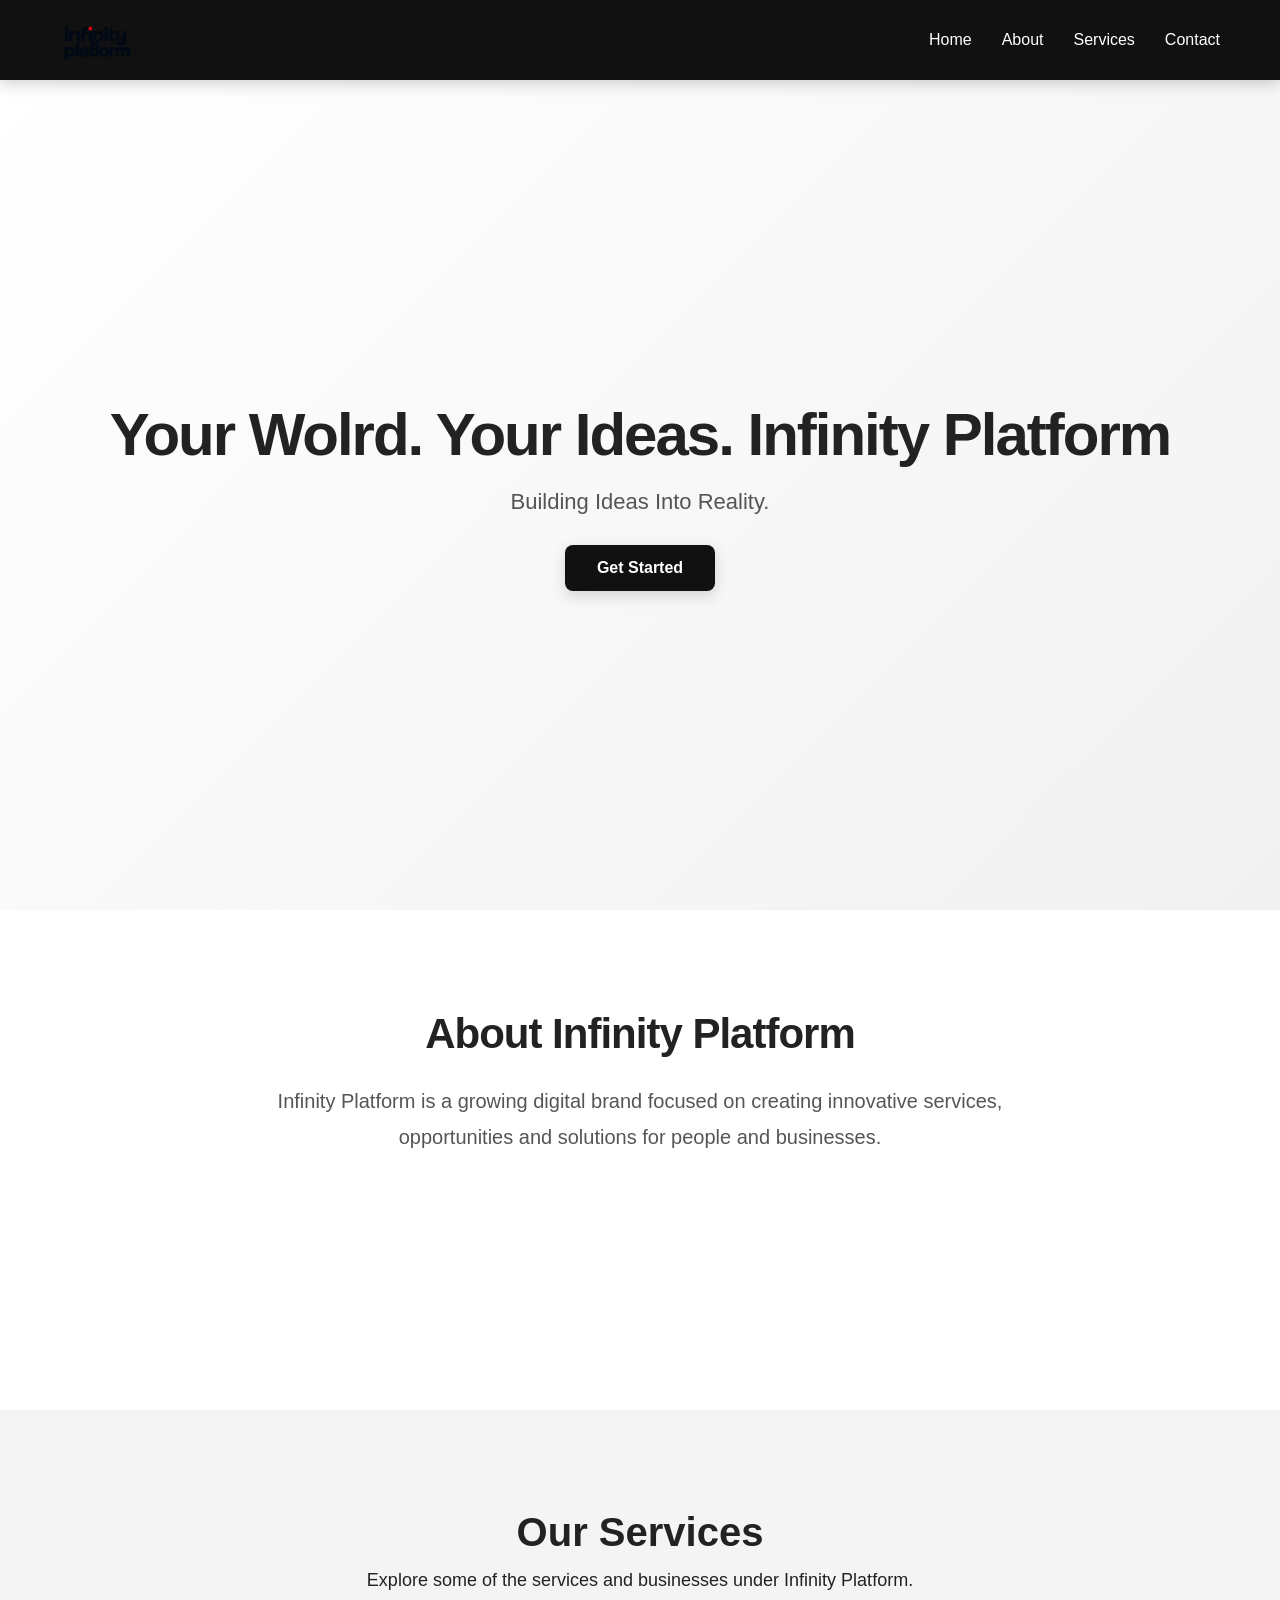
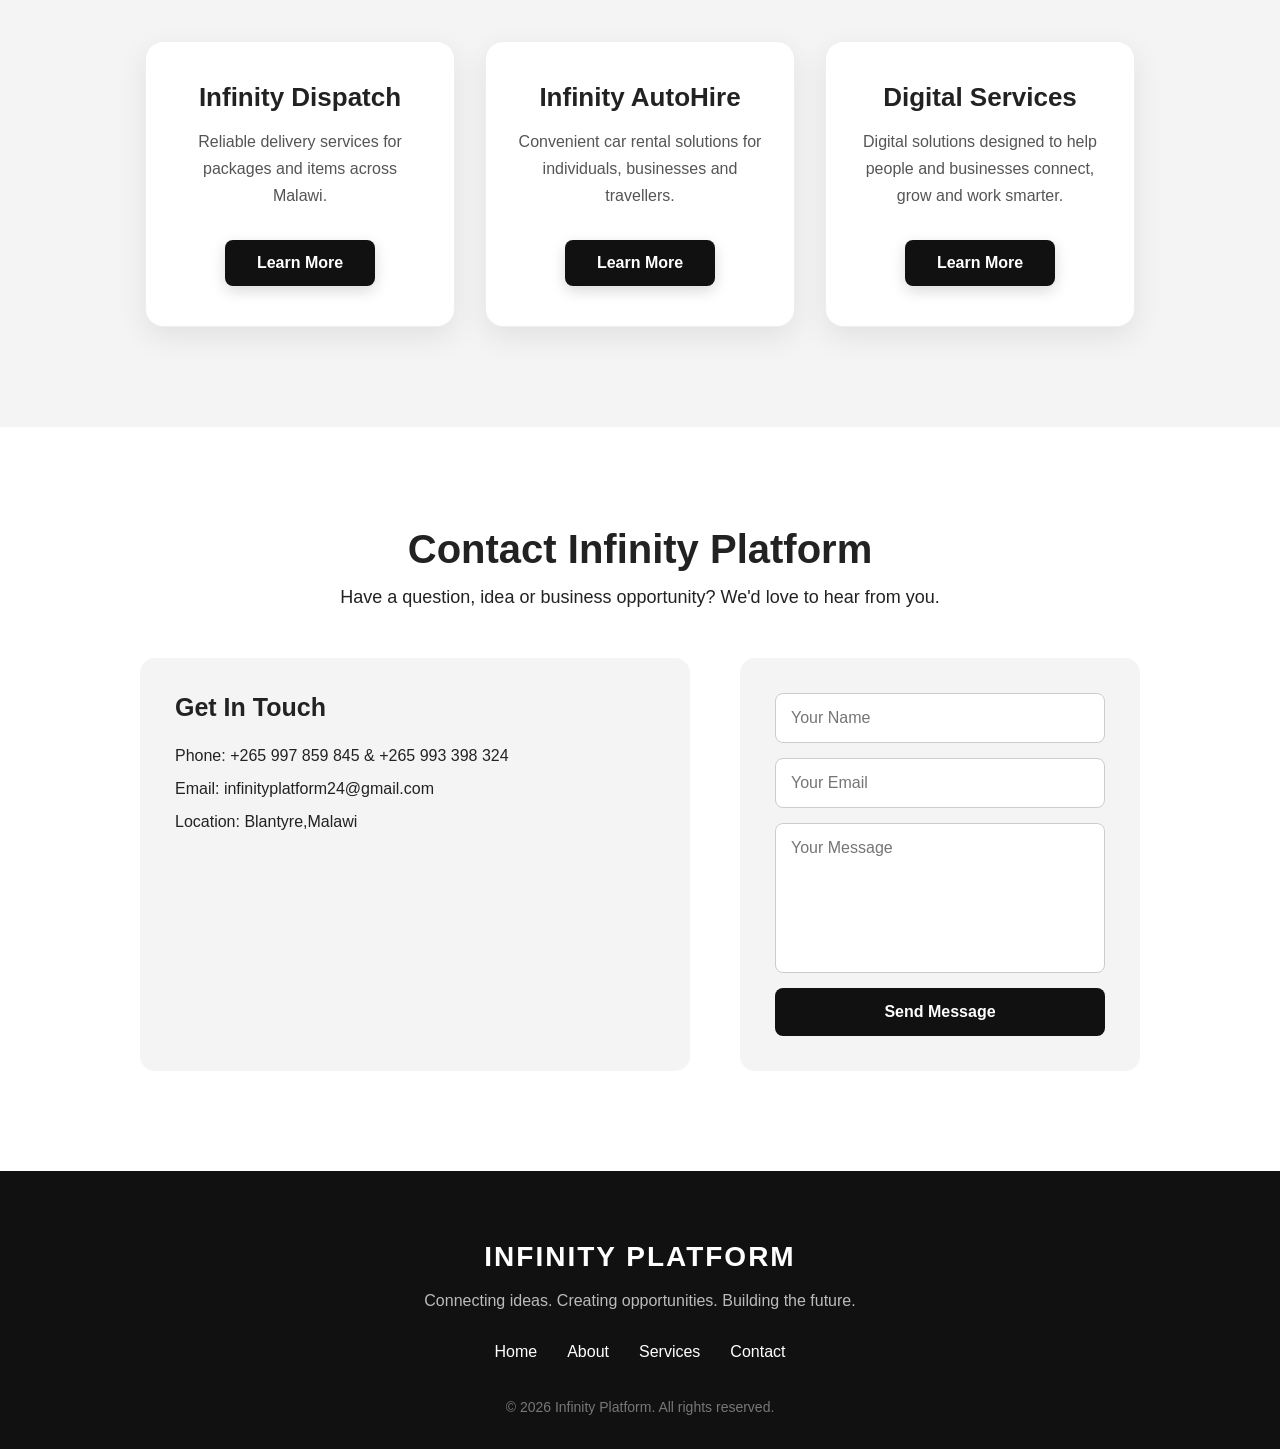
<file: index.html>
<!DOCTYPE html>
<html lang="en">

<head>
    <meta charset="UTF-8">
    <meta name="viewport" content="width=device-width, initial-scale=1.0">

    <title>Infinity Platform</title>

    <link rel="stylesheet" href="style.css">
</head>

<body>

    <!-- Navigation -->
   <nav>
    <img src="infinityplatformlogo.png" alt="Infinity Platform Logo" class="logo">

    <div class="nav-links">
        <a href="#">Home</a>
        <a href="#about">About</a>
        <a href="#services">Services</a>
        <a href="#contact">Contact</a>
    </div>
</nav>


    <!-- Hero -->
    <section class="hero">

        <h1>Your Wolrd. Your Ideas. Infinity Platform</h1>

        <p>Building Ideas Into Reality.</p>

       <a href="#contact" class="get-started">Get Started</a>

    </section>


    <!-- About -->
    <section class="about" id="about">

        <h2>About Infinity Platform</h2>

        <p>
            Infinity Platform is a growing digital brand focused on
            creating innovative services, opportunities and solutions
            for people and businesses.
        </p>

    </section>


    <!-- Services -->
    <section class="services" id="services">

        <h2>Our Services</h2>

        <p class="services-intro">
            Explore some of the services and businesses under Infinity Platform.
        </p>

        <div class="service-container">

            <div class="service-card">
                <h3>Infinity Dispatch</h3>

                <p>
                    Reliable delivery services for packages and items
                    across Malawi.
                </p>

                <a href="dispatch.html" class="get-started">Learn More</a>         
              </div>


            <div class="service-card">
                <h3>Infinity AutoHire</h3>

                <p>
                    Convenient car rental solutions for individuals,
                    businesses and travellers.
                </p>

               <a href="autohire.html" class="get-started">Learn More</a>
            </div>


            <div class="service-card">
                <h3>Digital Services</h3>

                <p>
                    Digital solutions designed to help people and
                    businesses connect, grow and work smarter.
                </p>

                <a href="digital.html" class="get-started">Learn More</a>
            </div>

        </div>

    </section>


    <!-- Contact -->
    <section class="contact" id="contact">

        <h2>Contact Infinity Platform</h2>

        <p>
            Have a question, idea or business opportunity?
            We'd love to hear from you.
        </p>

        <div class="contact-container">

            <div class="contact-info">

                <h3>Get In Touch</h3>

                <p>Phone: +265 997 859 845 & +265 993 398 324</p>
                <p>Email: infinityplatform24@gmail.com</p>
                <p>Location: Blantyre,Malawi</p>

            </div>


            <form action="https://formspree.io/f/moevblpo" method="POST">

    <input
        type="text"
        name="name"
        placeholder="Your Name"
        required
    >

    <input
        type="email"
        name="email"
        placeholder="Your Email"
        required
    >

    <textarea
        name="message"
        placeholder="Your Message"
        required
    ></textarea>

    <button type="submit">Send Message</button>

</form>

        </div>

    </section>


    <!-- Footer -->
    <footer>

        <h2>INFINITY PLATFORM</h2>

        <p>
            Connecting ideas. Creating opportunities.
            Building the future.
        </p>

        <div class="footer-links">

            <a href="#">Home</a>
            <a href="#about">About</a>
            <a href="#services">Services</a>
            <a href="#contact">Contact</a>

        </div>

        <p class="copyright">
            © 2026 Infinity Platform. All rights reserved.
        </p>

    </footer>

</body>

</html>
</file>
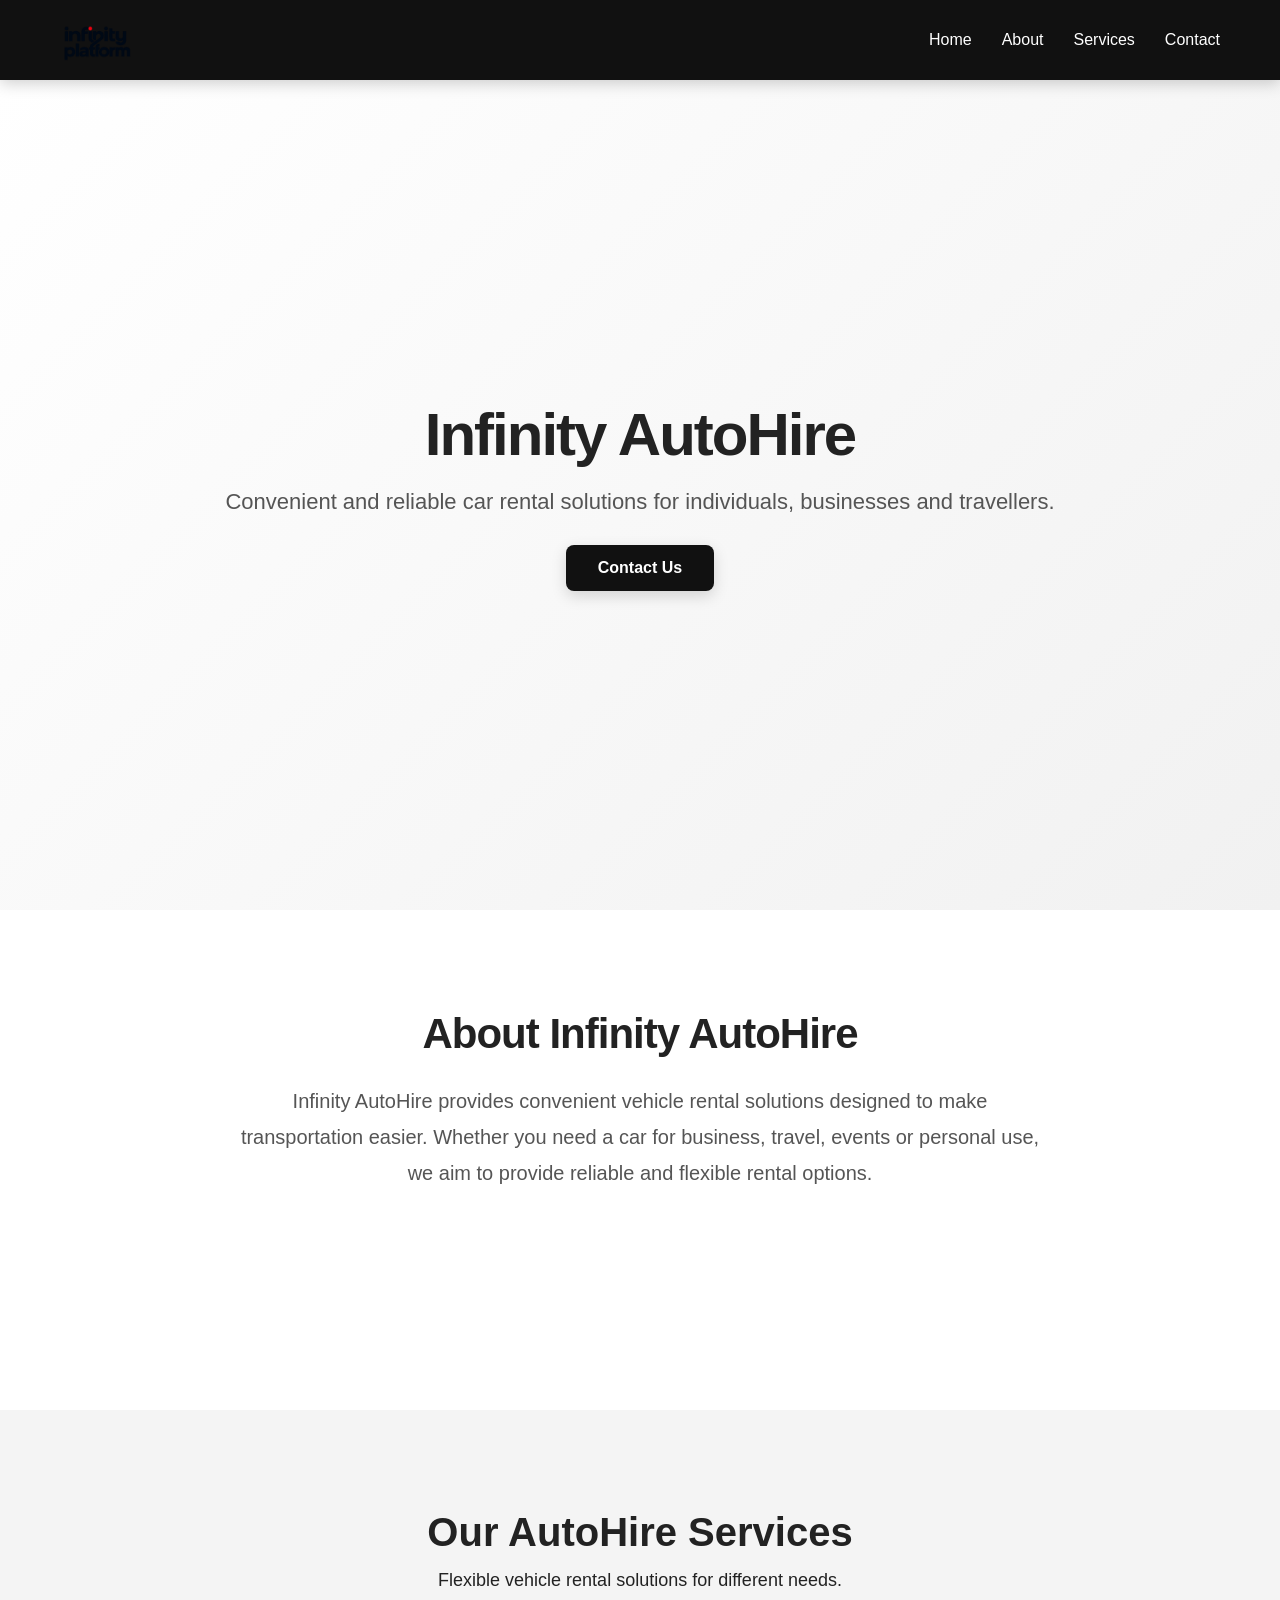
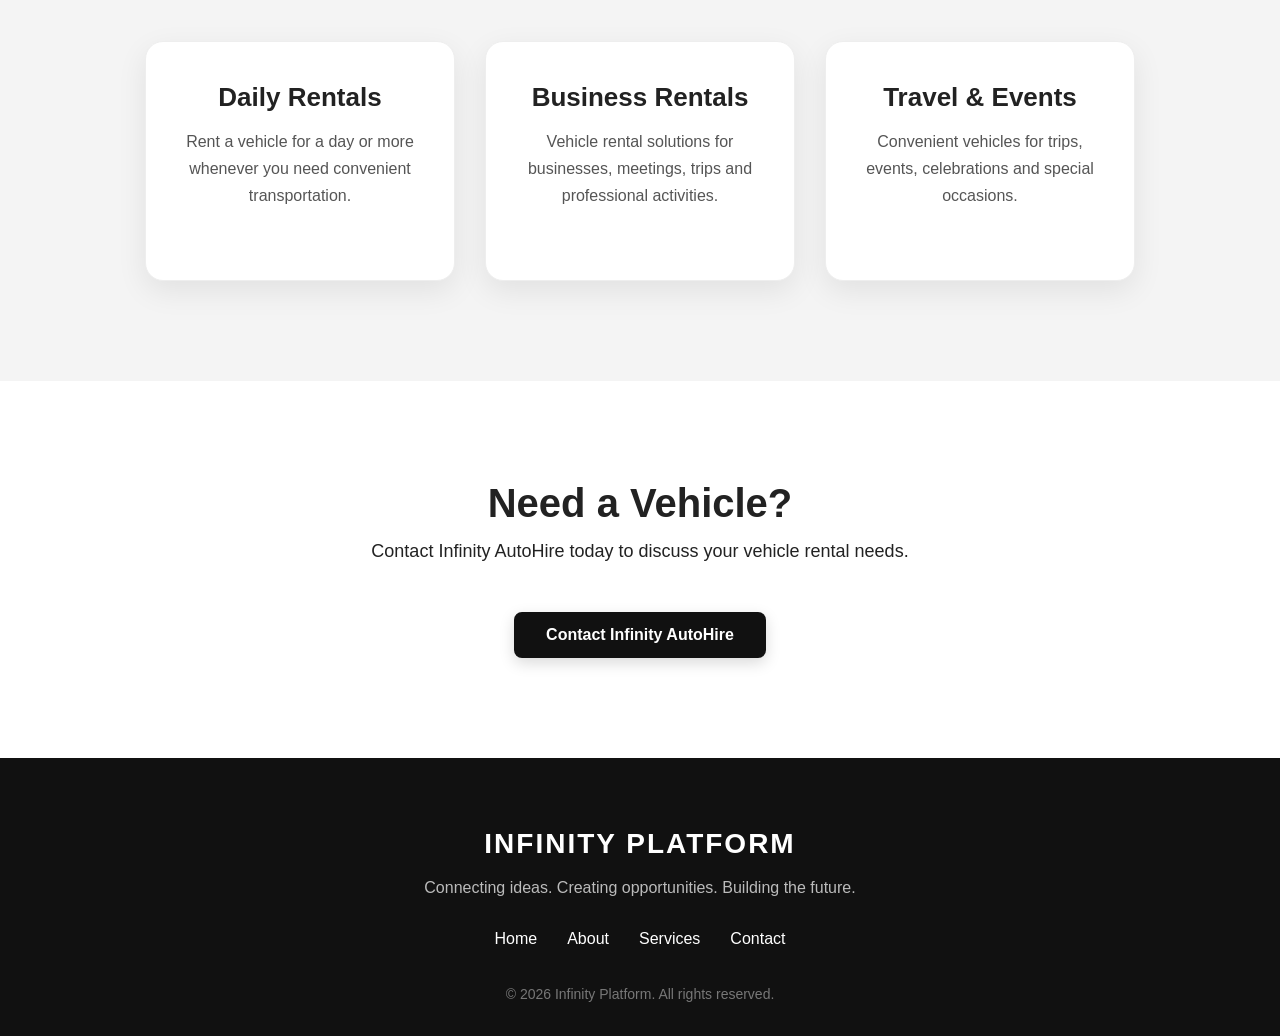
<file: autohire.html>
<!DOCTYPE html>
<html lang="en">

<head>
    <meta charset="UTF-8">
    <meta name="viewport" content="width=device-width, initial-scale=1.0">

    <title>Infinity AutoHire</title>

    <link rel="stylesheet" href="style.css">
</head>

<body>

    <!-- Navigation -->
    <nav>
        <img src="infinityplatformlogo.png" alt="Infinity Platform Logo" class="logo">

        <div class="nav-links">
            <a href="index.html">Home</a>
            <a href="index.html#about">About</a>
            <a href="index.html#services">Services</a>
            <a href="index.html#contact">Contact</a>
        </div>
    </nav>

    <!-- AutoHire Hero -->
    <section class="hero">
        <h1>Infinity AutoHire</h1>

        <p>
            Convenient and reliable car rental solutions
            for individuals, businesses and travellers.
        </p>

        <a href="index.html#contact" class="get-started">
            Contact Us
        </a>
    </section>

    <!-- About AutoHire -->
    <section class="about">
        <h2>About Infinity AutoHire</h2>

        <p>
            Infinity AutoHire provides convenient vehicle rental
            solutions designed to make transportation easier.
            Whether you need a car for business, travel, events
            or personal use, we aim to provide reliable and
            flexible rental options.
        </p>
    </section>

    <!-- Services -->
    <section class="services">
        <h2>Our AutoHire Services</h2>

        <p class="services-intro">
            Flexible vehicle rental solutions for different needs.
        </p>

        <div class="service-container">

            <div class="service-card">
                <h3>Daily Rentals</h3>
                <p>
                    Rent a vehicle for a day or more whenever
                    you need convenient transportation.
                </p>
            </div>

            <div class="service-card">
                <h3>Business Rentals</h3>
                <p>
                    Vehicle rental solutions for businesses,
                    meetings, trips and professional activities.
                </p>
            </div>

            <div class="service-card">
                <h3>Travel & Events</h3>
                <p>
                    Convenient vehicles for trips, events,
                    celebrations and special occasions.
                </p>
            </div>

        </div>
    </section>

    <!-- Contact -->
    <section class="contact">
        <h2>Need a Vehicle?</h2>

        <p>
            Contact Infinity AutoHire today to discuss
            your vehicle rental needs.
        </p>

        <a href="index.html#contact" class="get-started">
            Contact Infinity AutoHire
        </a>
    </section>

    <!-- Footer -->
    <footer>

        <h2>INFINITY PLATFORM</h2>

        <p>
            Connecting ideas. Creating opportunities.
            Building the future.
        </p>

        <div class="footer-links">
            <a href="index.html">Home</a>
            <a href="index.html#about">About</a>
            <a href="index.html#services">Services</a>
            <a href="index.html#contact">Contact</a>
        </div>

        <p class="copyright">
            © 2026 Infinity Platform. All rights reserved.
        </p>

    </footer>

</body>
</html>
</file>
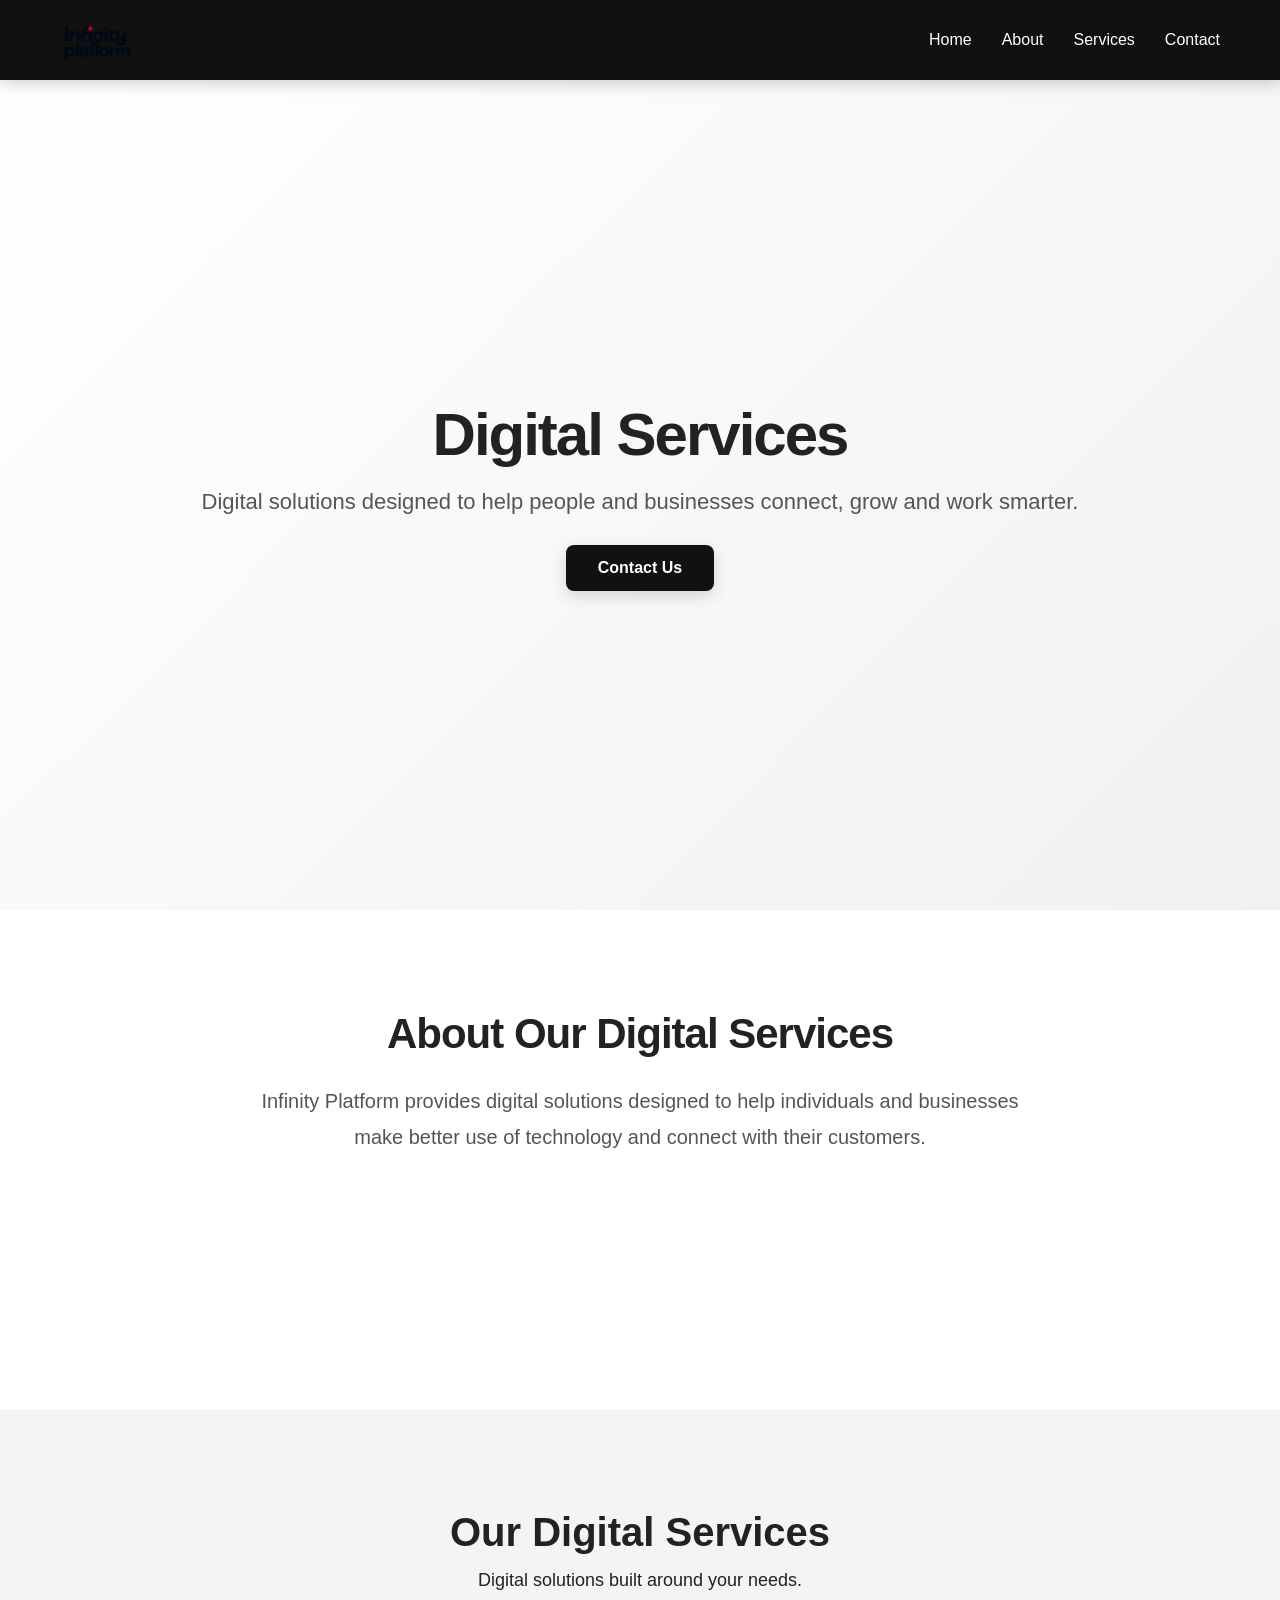
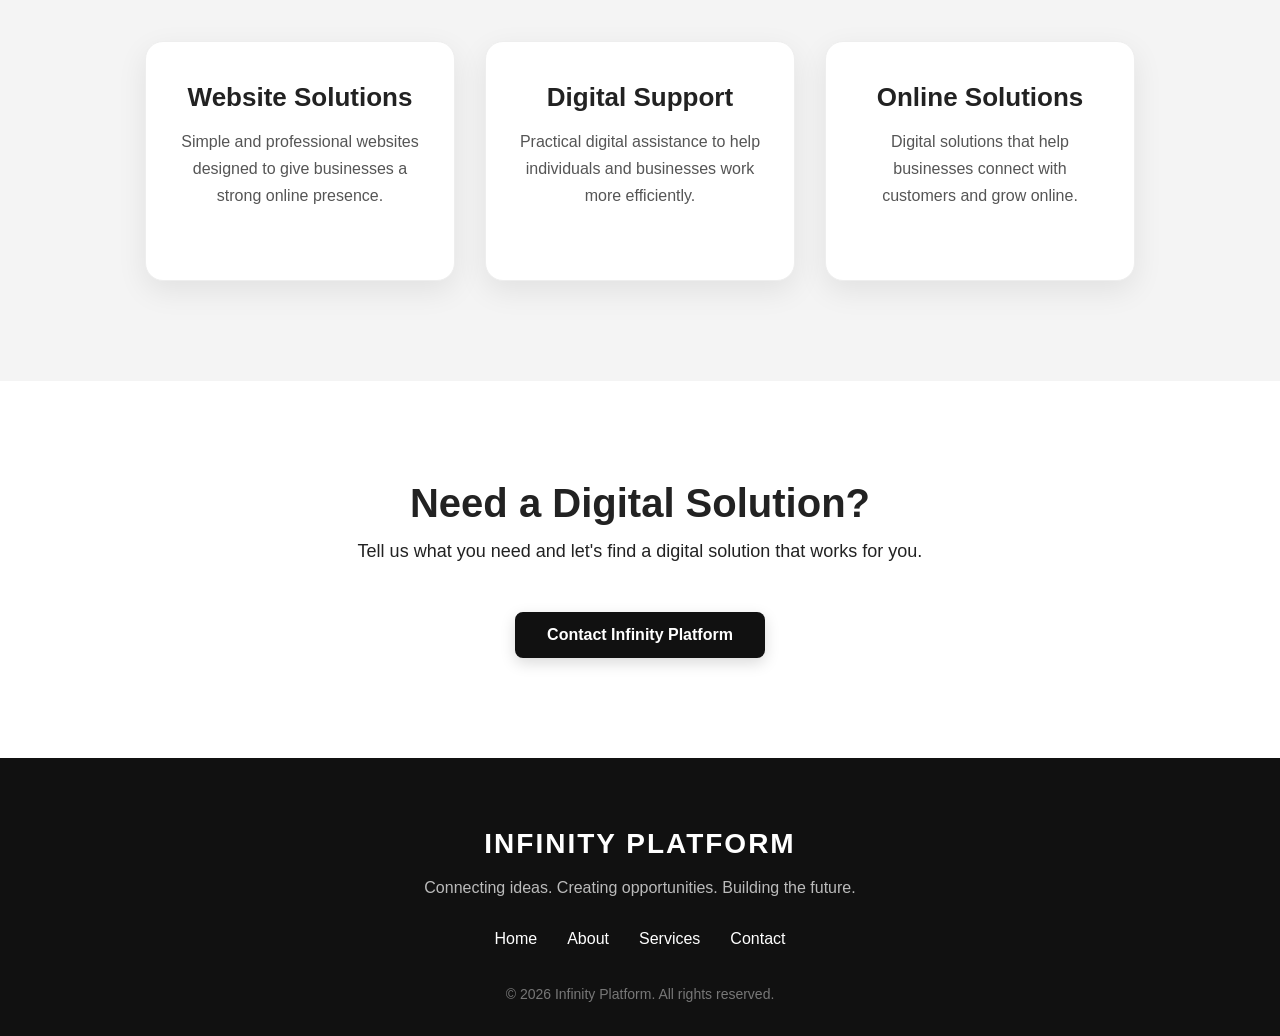
<file: digital.html>
<!DOCTYPE html>
<html lang="en">

<head>
    <meta charset="UTF-8">
    <meta name="viewport" content="width=device-width, initial-scale=1.0">

    <title>Infinity Digital Services</title>

    <link rel="stylesheet" href="style.css">
</head>

<body>

    <!-- Navigation -->
    <nav>
        <img src="infinityplatformlogo.png" alt="Infinity Platform Logo" class="logo">

        <div class="nav-links">
            <a href="index.html">Home</a>
            <a href="index.html#about">About</a>
            <a href="index.html#services">Services</a>
            <a href="index.html#contact">Contact</a>
        </div>
    </nav>

    <!-- Digital Hero -->
    <section class="hero">
        <h1>Digital Services</h1>

        <p>
            Digital solutions designed to help people
            and businesses connect, grow and work smarter.
        </p>

        <a href="index.html#contact" class="get-started">
            Contact Us
        </a>
    </section>

    <!-- About Digital Services -->
    <section class="about">
        <h2>About Our Digital Services</h2>

        <p>
            Infinity Platform provides digital solutions
            designed to help individuals and businesses
            make better use of technology and connect
            with their customers.
        </p>
    </section>

    <!-- Services -->
    <section class="services">
        <h2>Our Digital Services</h2>

        <p class="services-intro">
            Digital solutions built around your needs.
        </p>

        <div class="service-container">

            <div class="service-card">
                <h3>Website Solutions</h3>
                <p>
                    Simple and professional websites designed
                    to give businesses a strong online presence.
                </p>
            </div>

            <div class="service-card">
                <h3>Digital Support</h3>
                <p>
                    Practical digital assistance to help
                    individuals and businesses work more efficiently.
                </p>
            </div>

            <div class="service-card">
                <h3>Online Solutions</h3>
                <p>
                    Digital solutions that help businesses
                    connect with customers and grow online.
                </p>
            </div>

        </div>
    </section>

    <!-- Contact -->
    <section class="contact">
        <h2>Need a Digital Solution?</h2>

        <p>
            Tell us what you need and let's find
            a digital solution that works for you.
        </p>

        <a href="index.html#contact" class="get-started">
            Contact Infinity Platform
        </a>
    </section>

    <!-- Footer -->
    <footer>

        <h2>INFINITY PLATFORM</h2>

        <p>
            Connecting ideas. Creating opportunities.
            Building the future.
        </p>

        <div class="footer-links">
            <a href="index.html">Home</a>
            <a href="index.html#about">About</a>
            <a href="index.html#services">Services</a>
            <a href="index.html#contact">Contact</a>
        </div>

        <p class="copyright">
            © 2026 Infinity Platform. All rights reserved.
        </p>

    </footer>

</body>
</html>
</file>
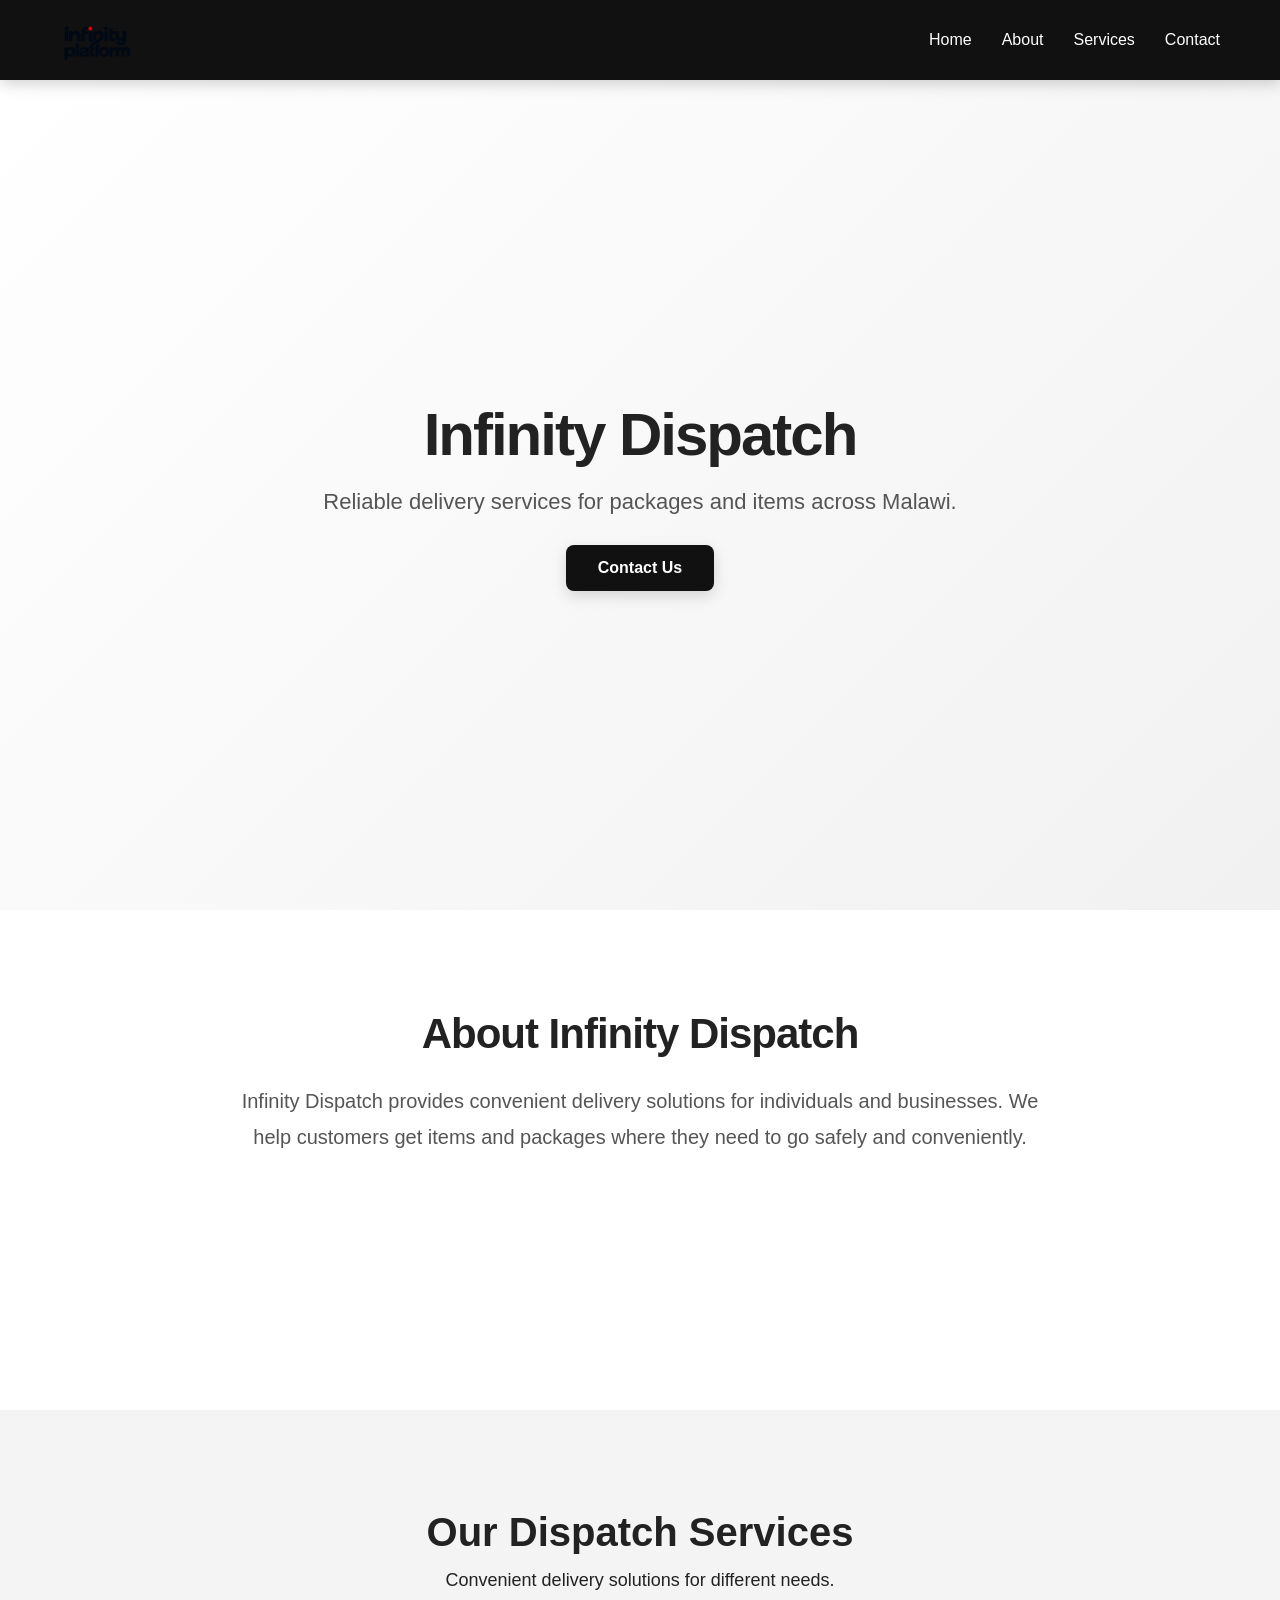
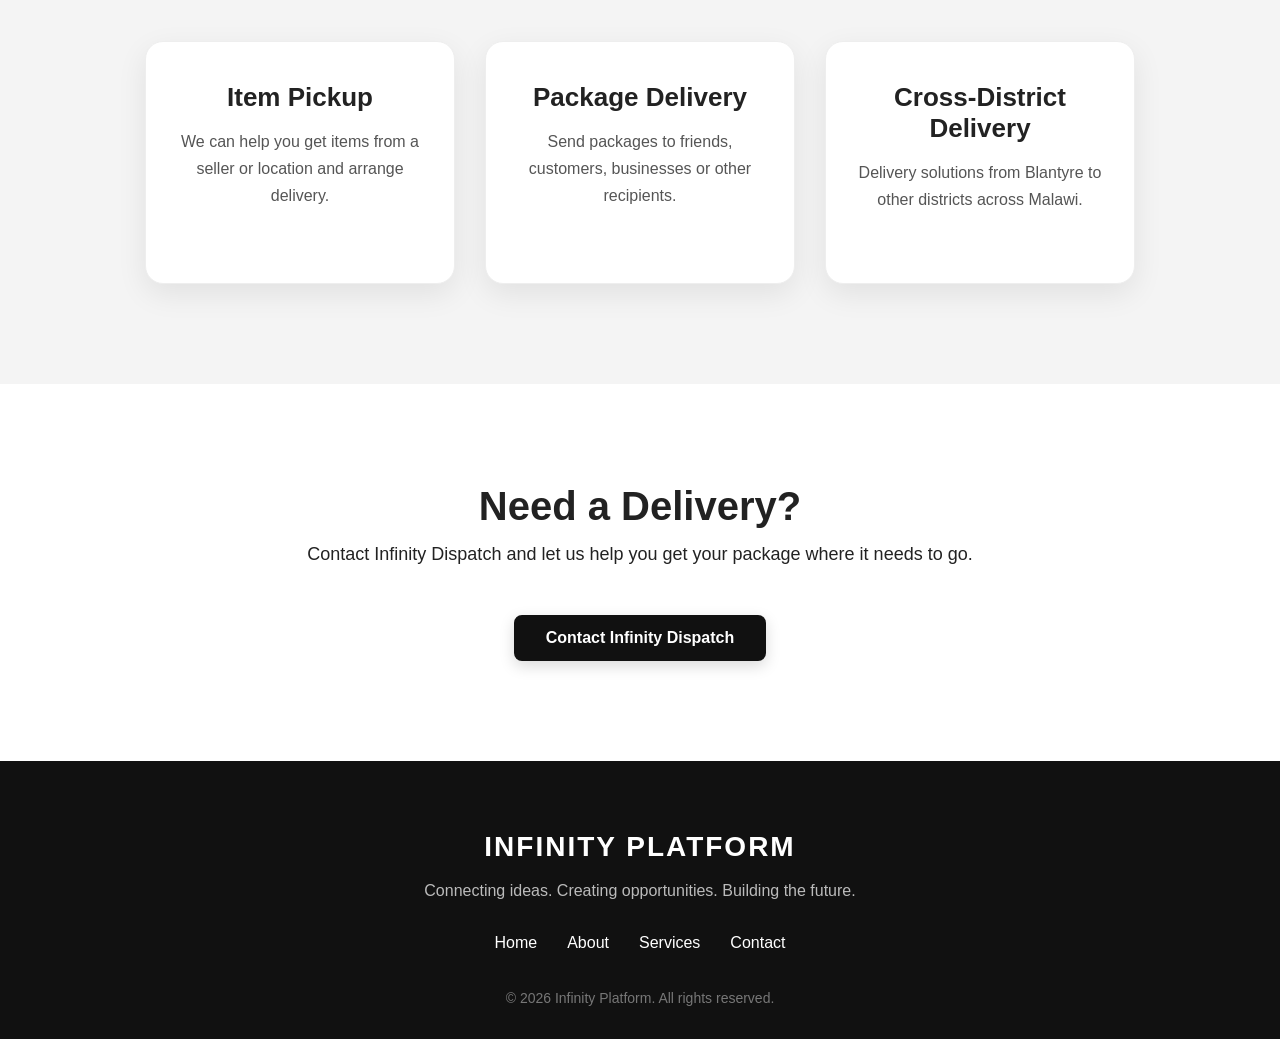
<file: dispatch.html>
<!DOCTYPE html>
<html lang="en">

<head>
    <meta charset="UTF-8">
    <meta name="viewport" content="width=device-width, initial-scale=1.0">

    <title>Infinity Dispatch</title>

    <link rel="stylesheet" href="style.css">
</head>

<body>

    <!-- Navigation -->
    <nav>
        <img src="infinityplatformlogo.png" alt="Infinity Platform Logo" class="logo">

        <div class="nav-links">
            <a href="index.html">Home</a>
            <a href="index.html#about">About</a>
            <a href="index.html#services">Services</a>
            <a href="index.html#contact">Contact</a>
        </div>
    </nav>

    <!-- Dispatch Hero -->
    <section class="hero">
        <h1>Infinity Dispatch</h1>

        <p>
            Reliable delivery services for packages and items
            across Malawi.
        </p>

        <a href="index.html#contact" class="get-started">
            Contact Us
        </a>
    </section>

    <!-- About Dispatch -->
    <section class="about">
        <h2>About Infinity Dispatch</h2>

        <p>
            Infinity Dispatch provides convenient delivery
            solutions for individuals and businesses. We help
            customers get items and packages where they need
            to go safely and conveniently.
        </p>
    </section>

    <!-- Services -->
    <section class="services">
        <h2>Our Dispatch Services</h2>

        <p class="services-intro">
            Convenient delivery solutions for different needs.
        </p>

        <div class="service-container">

            <div class="service-card">
                <h3>Item Pickup</h3>
                <p>
                    We can help you get items from a seller
                    or location and arrange delivery.
                </p>
            </div>

            <div class="service-card">
                <h3>Package Delivery</h3>
                <p>
                    Send packages to friends, customers,
                    businesses or other recipients.
                </p>
            </div>

            <div class="service-card">
                <h3>Cross-District Delivery</h3>
                <p>
                    Delivery solutions from Blantyre to
                    other districts across Malawi.
                </p>
            </div>

        </div>
    </section>

    <!-- Contact -->
    <section class="contact">
        <h2>Need a Delivery?</h2>

        <p>
            Contact Infinity Dispatch and let us help
            you get your package where it needs to go.
        </p>

        <a href="index.html#contact" class="get-started">
            Contact Infinity Dispatch
        </a>
    </section>

    <!-- Footer -->
    <footer>

        <h2>INFINITY PLATFORM</h2>

        <p>
            Connecting ideas. Creating opportunities.
            Building the future.
        </p>

        <div class="footer-links">
            <a href="index.html">Home</a>
            <a href="index.html#about">About</a>
            <a href="index.html#services">Services</a>
            <a href="index.html#contact">Contact</a>
        </div>

        <p class="copyright">
            © 2026 Infinity Platform. All rights reserved.
        </p>

    </footer>

</body>
</html>
</file>
<file: style.css>
html {
    scroll-behavior: smooth;
}

* {
    box-sizing: border-box;
}

body {
    margin: 0;
    font-family: Arial, sans-serif;
    color: #222;
}
html {
    scroll-behavior: smooth;
}
* {
    margin: 0;
    padding: 0;
    box-sizing: border-box;
}

body {
    font-family: Arial, sans-serif;
    background: #f4f4f4;
    color: #222;
}

/* Navigation */
.logo {
    height: 48px;
    width: auto;
    max-width: 180px;
    object-fit: contain;
}

nav {
    height: 80px;
    background: #111;
    color: white;
    display: flex;
    align-items: center;
    justify-content: space-between;
    padding: 0 60px;
    position: sticky;
    top: 0;
    z-index: 1000;
    box-shadow: 0 3px 15px rgba(0, 0, 0, 0.2);
}

nav h2 {
    font-size: 24px;
}

.nav-links {
    display: flex;
    gap: 30px;
}

.nav-links a {
    color: white;
    text-decoration: none;
    font-size: 16px;
    font-weight: 500;
    transition: 0.3s;
}

.nav-links a:hover {
    color: #aaa;
}

.nav-links a:hover {
    text-decoration: underline;
}

/* Hero section */

.hero {
    min-height: calc(100vh - 70px);
    display: flex;
    flex-direction: column;
    align-items: center;
    justify-content: center;
    text-align: center;
    padding: 40px 20px;
    background: linear-gradient(135deg, #ffffff, #f1f1f1);
}

.hero h1 {
    font-size: 64px;
    margin: 0 0 20px;
    letter-spacing: -2px;
}

.hero p {
    font-size: 22px;
    margin: 0 0 35px;
    color: #555;
}

.hero h1 {
    font-size: 60px;
    margin-bottom: 20px;
}

.hero p {
    font-size: 22px;
    margin-bottom: 30px;
}

button {
    padding: 14px 30px;
    font-size: 16px;
    font-weight: bold;

    background: #111;
    color: white;

    border: none;
    border-radius: 8px;

    cursor: pointer;

    transition: 0.3s;
}

button:hover {
    transform: translateY(-3px);
    background: #333;
}
/* About section */

.about {
    min-height: 500px;
    padding: 100px 15%;
    background: white;
    text-align: center;
}

.about h2 {
    font-size: 42px;
    margin-bottom: 25px;
    letter-spacing: -1px;
}

.about p {
    font-size: 20px;
    line-height: 1.8;
    color: #555;
    max-width: 800px;
    margin: auto;
}
/* Services section */

.services {
    padding: 100px 8%;
    background: #f4f4f4;
    text-align: center;
}

.services h2 {
    font-size: 40px;
    margin-bottom: 15px;
}

.services-intro {
    font-size: 18px;
    margin-bottom: 50px;
}

.service-container {
    display: flex;
    justify-content: center;
    gap: 30px;
    flex-wrap: wrap;
}

.service-card {
    background: white;
    width: 310px;
    padding: 40px 30px;
    border-radius: 18px;
    box-shadow: 0 10px 30px rgba(0, 0, 0, 0.08);
    transition: 0.3s ease;
    border: 1px solid #eee;
}

.service-card:hover {
    transform: translateY(-12px);
    box-shadow: 0 18px 40px rgba(0, 0, 0, 0.15);
}

.service-card:hover {
    transform: translateY(-10px);
    box-shadow: 0 15px 35px rgba(0, 0, 0, 0.15);
}

.service-card h3 {
    font-size: 26px;
    margin-bottom: 15px;
}

.service-card p {
    font-size: 16px;
    line-height: 1.7;
    color: #555;
    margin-bottom: 30px;
}

.service-card button {
    padding: 12px 25px;
}
/* Contact section */

.contact {
    padding: 100px 8%;
    background: white;
    text-align: center;
}

.contact h2 {
    font-size: 40px;
    margin-bottom: 15px;
}

.contact > p {
    font-size: 18px;
    margin-bottom: 50px;
}

.contact-container {
    display: flex;
    justify-content: center;
    align-items: stretch;
    gap: 50px;
    max-width: 1000px;
    margin: auto;
}

.contact-info {
    text-align: left;
    flex: 1;
    background: #f4f4f4;
    padding: 35px;
    border-radius: 15px;
}

.contact-info h3 {
    font-size: 25px;
    margin-bottom: 25px;
}

.contact-info p {
    margin-bottom: 15px;
}

form {
    display: flex;
    flex-direction: column;
    gap: 15px;
    width: 400px;
    background: #f4f4f4;
    padding: 35px;
    border-radius: 15px;
}

input,
input, textarea {
    padding: 15px;
    border: 1px solid #ccc;
    border-radius: 8px;
    font-size: 16px;
    font-family: Arial, sans-serif;
    outline: none;
    transition: 0.3s;
}

input:focus, textarea:focus {
    border-color: #111;
    box-shadow: 0 0 0 3px rgba(0, 0, 0, 0.08);
}

textarea {
    height: 150px;
    resize: none;
}

form button {
    padding: 15px;
}
/* Mobile responsive design */

@media (max-width: 768px) {

    /* Navigation */

    nav {
        height: auto;
        padding: 20px;
        flex-direction: column;
        gap: 15px;
    }

    .nav-links {
        gap: 15px;
        flex-wrap: wrap;
        justify-content: center;
    }

    .nav-links a {
        font-size: 14px;
    }


    /* Hero */

    .hero {
        padding: 60px 20px;
        min-height: 500px;
    }

    .hero h1 {
        font-size: 40px;
    }

    .hero p {
        font-size: 18px;
    }


    /* About */

    .about {
        padding: 70px 25px;
    }

    .about h2 {
        font-size: 32px;
    }

    .about p {
        font-size: 17px;
    }


    /* Services */

    .services {
        padding: 70px 20px;
    }

    .services h2 {
        font-size: 32px;
    }

    .service-card {
        width: 100%;
        max-width: 350px;
    }


    /* Contact */

    .contact {
        padding: 70px 20px;
    }

    .contact h2 {
        font-size: 32px;
    }

    .contact-container {
        flex-direction: column;
        gap: 40px;
        align-items: center;
    }

    .contact-info {
        text-align: center;
    }

    form {
        width: 100%;
        max-width: 400px;
    }

}
/* Footer */

footer {
    background: #111;
    color: white;
    text-align: center;
    padding: 70px 20px 30px;
}

footer h2 {
    font-size: 28px;
    letter-spacing: 2px;
    margin-bottom: 15px;
}

footer p {
    color: #bbb;
    line-height: 1.6;
    margin-bottom: 25px;
}

.footer-links {
    display: flex;
    justify-content: center;
    gap: 30px;
    margin: 30px 0;
}

.footer-links a {
    color: white;
    text-decoration: none;
    transition: 0.3s;
}

.footer-links a:hover {
    color: #aaa;
}

footer .copyright {
    font-size: 14px;
    color: #777;
    margin-top: 35px;
    margin-bottom: 0;
}

.get-started {
    display: inline-block;
    padding: 14px 32px;
    font-size: 16px;
    font-weight: bold;
    background: #111;
    color: white;
    text-decoration: none;
    border-radius: 8px;
    transition: all 0.3s ease;
    box-shadow: 0 5px 15px rgba(0, 0, 0, 0.15);
}

.get-started:hover {
    transform: translateY(-3px);
    background: #333;
    box-shadow: 0 8px 20px rgba(0, 0, 0, 0.2);
}
</file>
